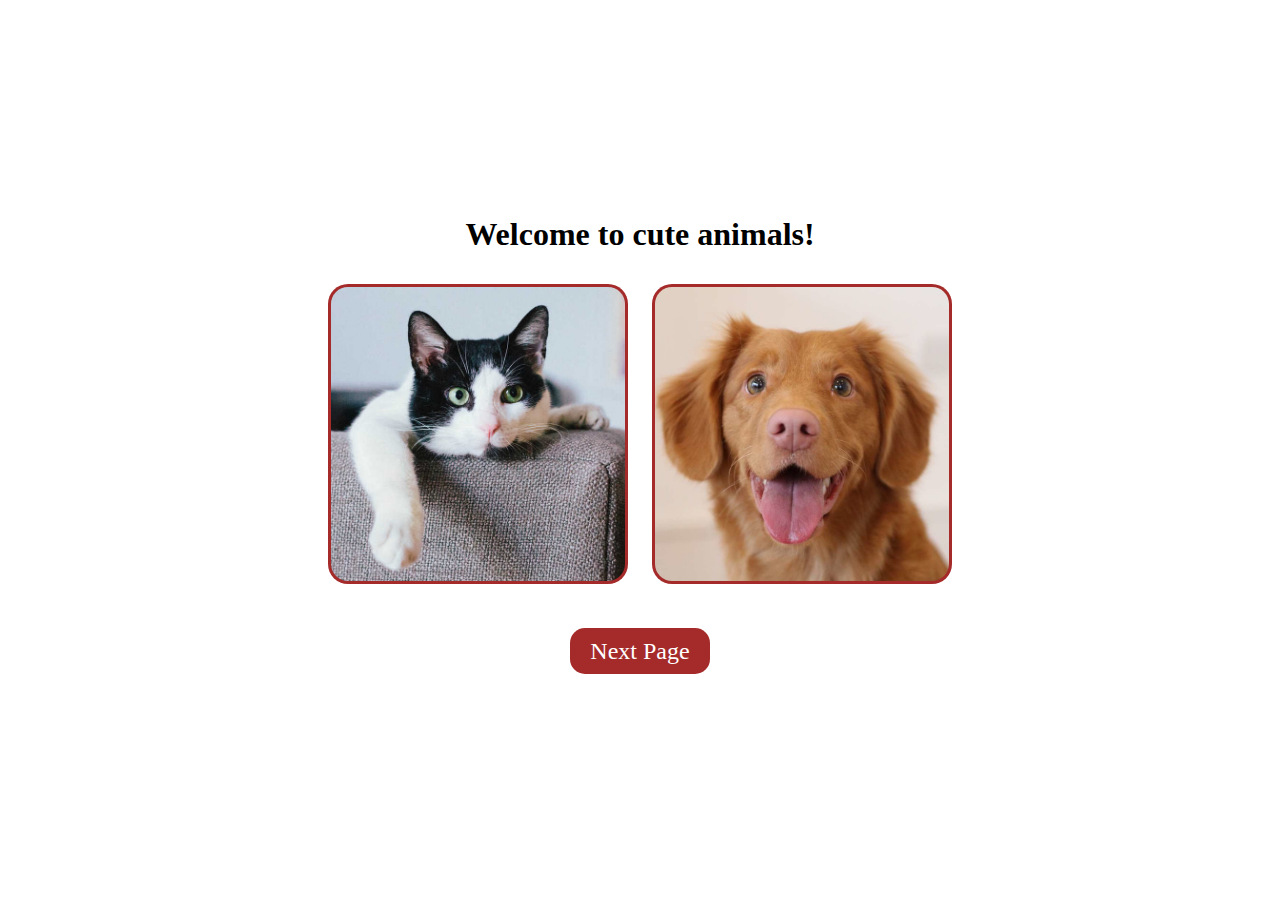
<file: index.html>
<!DOCTYPE html>
<html lang="en">
<head>
  <meta charset="UTF-8">
  <meta http-equiv="X-UA-Compatible" content="IE=edge">
  <meta name="viewport" content="width=device-width, initial-scale=1.0">
  <title>Document</title>
  <link rel="stylesheet" type="text/css" href="css/index.css"/>
</head>
<body>
  <h1>Welcome to cute animals!</h1>
  <div class="container">
    <img src="img/cat-1.jpg" alt="cat"/>
    <img src="img/dog-1.jpg" alt="dog"/>
  </div>
  <div class="link">
    <a href="special.html">Next Page</a>
  </div>
</body>
</html>
</file>
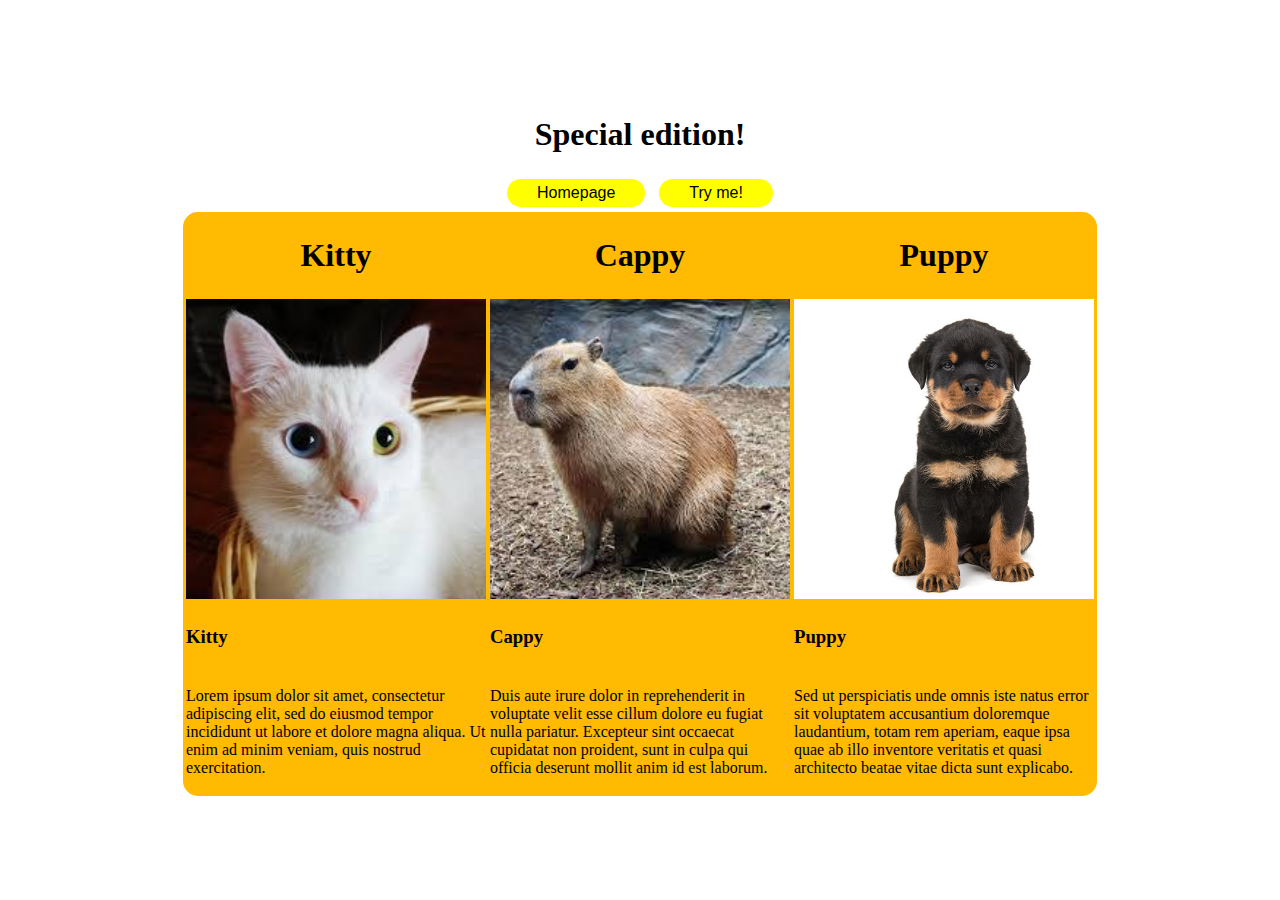
<file: special.html>
<!DOCTYPE html>
<html lang="en">
<head>
  <meta charset="UTF-8">
  <meta http-equiv="X-UA-Compatible" content="IE=edge">
  <meta name="viewport" content="width=device-width, initial-scale=1.0">
  <title>Document</title>
  <link rel="stylesheet" href="css/special.css"/>
</head>
<body style="color: black">
  <h1>Special edition!</h1>
  <div>
    <a href="index.html">
      <button>Homepage</button>
    </a>
    <button onClick="changeColor()">Try me!</button>
  </div>
  <table>
    <tr>
      <th><h1>Kitty</h1></th>
      <th><h1>Cappy</h1></th>
      <th><h1>Puppy</h1></th>
    </tr>
    <tr>
      <td><img src="img/cat-2.jpg" alt="cat"/></td>
      <td><img src="img/cap.jpg" alt="capybara"/></td>
      <td><img src="img/dog-2.jpg" alt="dog"/></td>
    </tr>
    <tr>
      <td><h3>Kitty</h3></td>
      <td><h3>Cappy</h3></td>
      <td><h3>Puppy</h3></td>
    </tr>
    <tr>
      <td>
        <p>Lorem ipsum dolor sit amet, consectetur adipiscing elit, sed do eiusmod tempor incididunt ut labore et dolore magna aliqua. Ut enim ad minim veniam, quis nostrud exercitation.</p>
      </td>
      <td>Duis aute irure dolor in reprehenderit in voluptate velit esse cillum dolore eu fugiat nulla pariatur. Excepteur sint occaecat cupidatat non proident, sunt in culpa qui officia deserunt mollit anim id est laborum.</td>
      <td>Sed ut perspiciatis unde omnis iste natus error sit voluptatem accusantium doloremque laudantium, totam rem aperiam, eaque ipsa quae ab illo inventore veritatis et quasi architecto beatae vitae dicta sunt explicabo.</td>
    </tr>
  </table>
  <script src="script.js"></script>
</body>
</html>
</file>
<file: css/index.css>
* {
  box-sizing: border-box;
}

body {
  min-height: 100vh;
  margin: 0;
  align-items: center;
  justify-content: center;
  display: flex;
  flex-direction: column; 
}

a {
  text-decoration: none;
  color: white;
  background-color: brown;
  border-radius: 15px;
  padding: 10px;
  padding-right: 20px;
  padding-left: 20px;
  font-size: x-large;
}

img {
  width: 300px;
  height: 300px;
  margin: 10px;
  padding: 3px;
  background-color: brown;
  object-fit: cover;
  border-radius: 20px;
}

.link {
  margin: 40px;
}
</file>
<file: css/special.css>
* {
  box-sizing: border-box;
}

body {
  min-height: 100vh;
  margin: 0;
  display: flex;
  justify-content: center;
  align-items: center;
  flex-direction: column;
  padding-bottom: 10px;
}

img {
  width: 300px;
  height: 300px;
  object-fit: cover;
}

table {
  table-layout: fixed;
  background-color: #ffba01;
  border-radius: 15px;
}

table td {
  width: 300px;
  word-wrap: break-word;
  text-align: left;
}

button {
  margin: 5px;
  background-color: yellow;
  border-radius: 1rem;
  font-size: medium;
  padding-right: 30px;
  padding-left: 30px;
  padding-top: 5px;
  padding-bottom: 5px;
  border: none;
}

button:hover {
  opacity: 0.5;
  cursor: pointer;
}

a {
  text-decoration: none;
}
</file>
